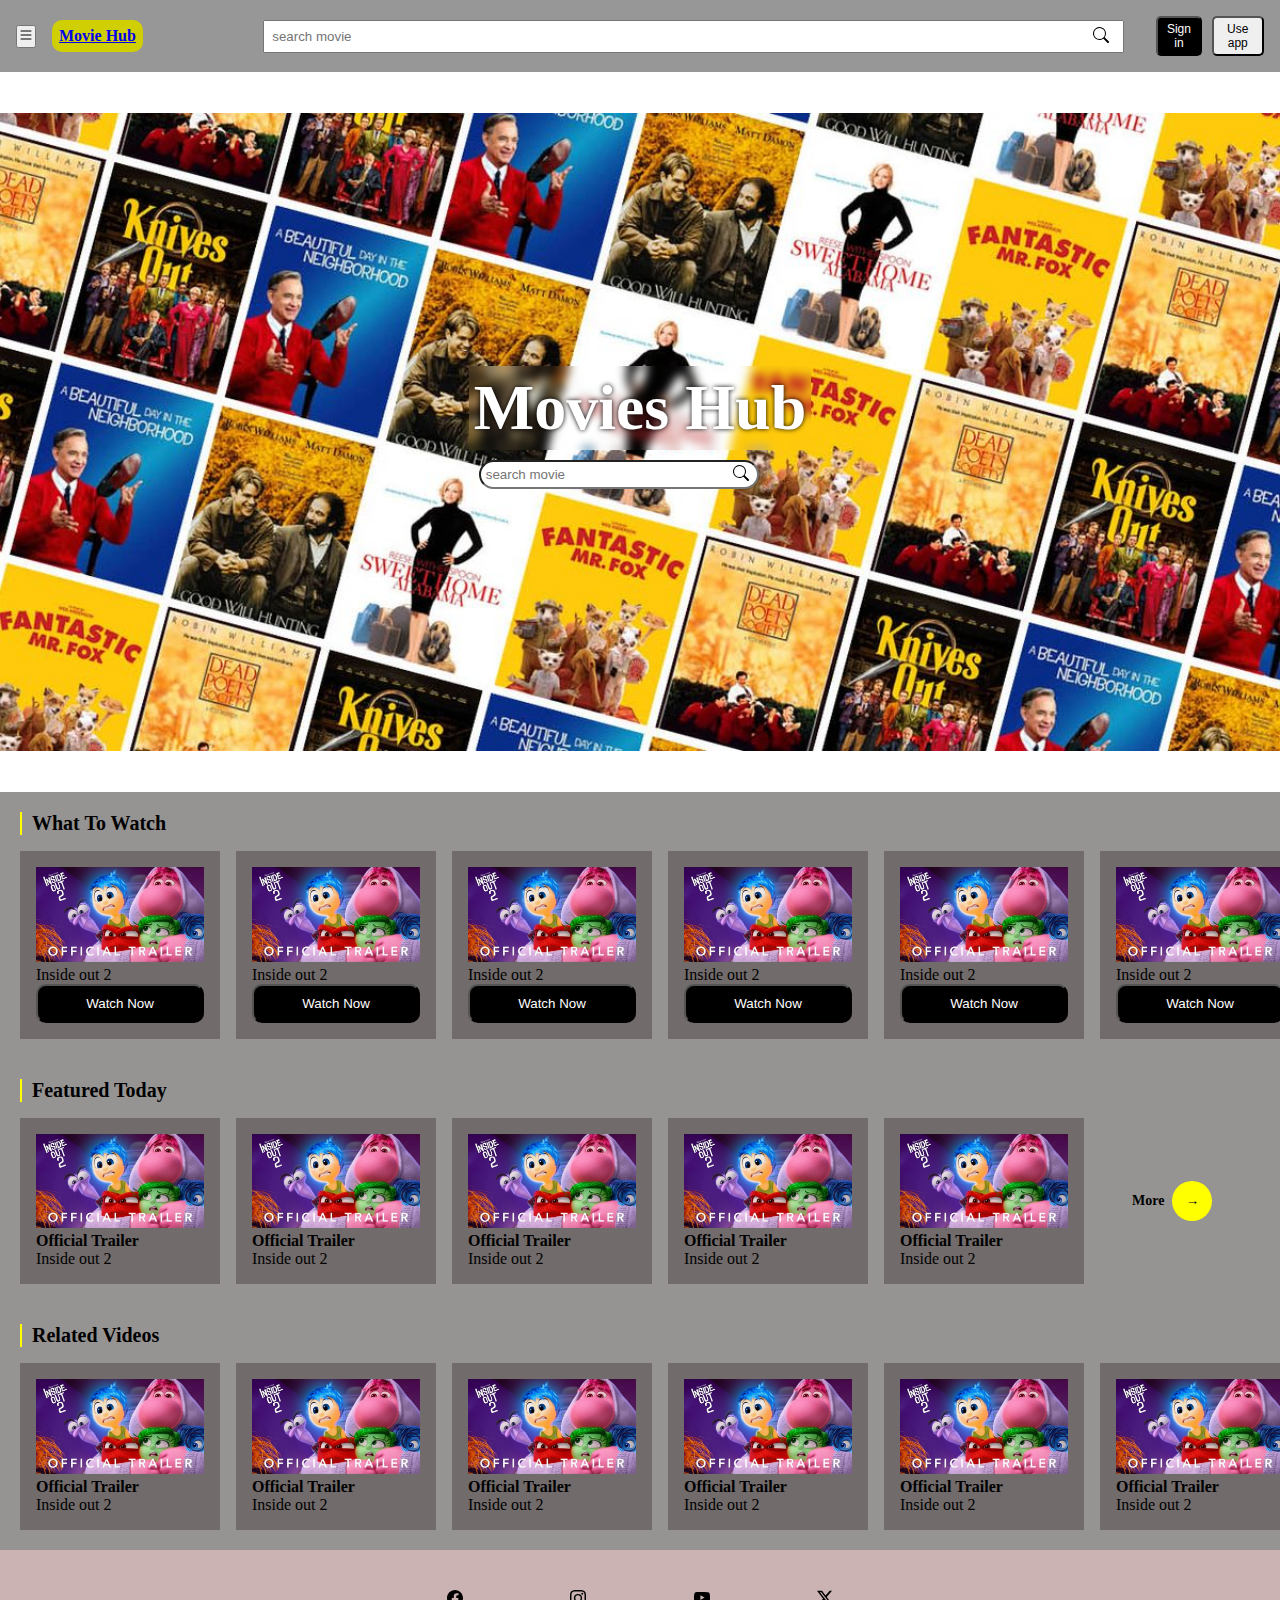
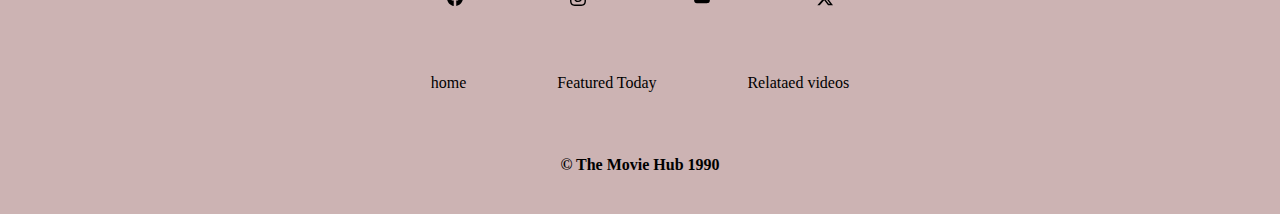
<file: index.html>
<!DOCTYPE html>
<html lang="en">
<head>
    <meta charset="UTF-8">
    <meta name="viewport" content="width=1024, initial-scale=1.0">
    <title>MOIVEHUB</title>
    <link rel="stylesheet" href="./style.css">
</head>
<body>
    <header>
        <div class="title" id="home">
        <button><svg xmlns="http://www.w3.org/2000/svg" width="16" height="16" fill="currentColor" class="bi bi-list" viewBox="0 0 16 16">
            <path fill-rule="evenodd" d="M2.5 12a.5.5 0 0 1 .5-.5h10a.5.5 0 0 1 0 1H3a.5.5 0 0 1-.5-.5m0-4a.5.5 0 0 1 .5-.5h10a.5.5 0 0 1 0 1H3a.5.5 0 0 1-.5-.5m0-4a.5.5 0 0 1 .5-.5h10a.5.5 0 0 1 0 1H3a.5.5 0 0 1-.5-.5"/>
          </svg></button>
        <h1><a href="./index.html">Movie Hub</a></h1>
          </div>
        <div class="searchbar">
            <input type="search" placeholder="search movie">
            <button class="search-button"><svg xmlns="http://www.w3.org/2000/svg" width="16" height="16" fill="currentColor" class="bi bi-search" viewBox="0 0 16 16">
                <path d="M11.742 10.344a6.5 6.5 0 1 0-1.397 1.398h-.001q.044.06.098.115l3.85 3.85a1 1 0 0 0 1.415-1.414l-3.85-3.85a1 1 0 0 0-.115-.1zM12 6.5a5.5 5.5 0 1 1-11 0 5.5 5.5 0 0 1 11 0"/>
              </svg></button>
        </div>
        <nav>
            <button style="background-color: black; color: white;" onclick="showlogin()">Sign in</button>
            <button onclick="nav()">Use app</button>
        </nav>
        <div class="login-modal-hide login-modal">
            <input type="text" placeholder="Username" id="name" value="">
            <input type="password" placeholder="Password">
            <button type="submit" onclick="onlogin()">Login</button>
            <p>Don't have account? <a href="#">register</a></p>
        </div>
    </header>


    <section id="hero" class="hero">
        <div class="container">
            <h1>Movies Hub</h1>
            <div class="searchbar">
                <input type="search" placeholder="search movie">
            <button class="search-button"><svg xmlns="http://www.w3.org/2000/svg" width="16" height="16" fill="currentColor" class="bi bi-search" viewBox="0 0 16 16">
                <path d="M11.742 10.344a6.5 6.5 0 1 0-1.397 1.398h-.001q.044.06.098.115l3.85 3.85a1 1 0 0 0 1.415-1.414l-3.85-3.85a1 1 0 0 0-.115-.1zM12 6.5a5.5 5.5 0 1 1-11 0 5.5 5.5 0 0 1 11 0"/>
              </svg></button>
            </div>
        </div>
    </section>

    <section id="what-to-watch" class="what-to-watch cardsec">
        <h2 class="sec-title">
            What To Watch
        </h2>
        <ul class="card-list">
            <li><div class="card">
                <img src="./InsideOut2.webp" alt="trailer">
                <p class="movie-title">Inside out 2</p>
                <button class="watch-now-btn"><a href="./movie1.html">Watch Now</a></button>
            </div></li>
            <li><div class="card">
                <img src="./InsideOut2.webp" alt="trailer">
                <p class="movie-title">Inside out 2</p>
                <button class="watch-now-btn"><a href="#">Watch Now</a></button>
            </div></li>
            <li><div class="card">
                <img src="./InsideOut2.webp" alt="trailer">
                <p class="movie-title">Inside out 2</p>
                <button class="watch-now-btn"><a href="#">Watch Now</a></button>
            </div></li>
            <li><div class="card">
                <img src="./InsideOut2.webp" alt="trailer">
                <p class="movie-title">Inside out 2</p>
                <button class="watch-now-btn"><a href="#">Watch Now</a></button>
            </div></li>
            <li><div class="card">
                <img src="./InsideOut2.webp" alt="trailer">
                <p class="movie-title">Inside out 2</p>
                <button class="watch-now-btn"><a href="#">Watch Now</a></button>
            </div></li>
            <li><div class="card">
                <img src="./InsideOut2.webp" alt="trailer">
                <p class="movie-title">Inside out 2</p>
                <button class="watch-now-btn"><a href="#">Watch Now</a></button>
            </div></li>
            <li class="btn">
                <h2>More</h2>
                <button>&rarr;</button>
            </li>
        </ul>
    </section>



    <section id="featured-today" class="featured-today cardsec">
        <h2 class="sec-title">
            Featured Today
        </h2>
        <ul class="card-list">
            <li><div class="card">
                <img src="./InsideOut2.webp" alt="trailer">
                <h4>Official Trailer</h4>
                <p class="movie-title">Inside out 2</p>
            </div></li>
            <li><div class="card">
                <img src="./InsideOut2.webp" alt="trailer">
                <h4>Official Trailer</h4>
                <p class="movie-title">Inside out 2</p>
            </div></li>
            <li><div class="card">
                <img src="./InsideOut2.webp" alt="trailer">
                <h4>Official Trailer</h4>
                <p class="movie-title">Inside out 2</p>
            </div></li>
            <li><div class="card">
                <img src="./InsideOut2.webp" alt="trailer">
                <h4>Official Trailer</h4>
                <p class="movie-title">Inside out 2</p>
            </div></li>
            <li><div class="card">
                <img src="./InsideOut2.webp" alt="trailer">
                <h4>Official Trailer</h4>
                <p class="movie-title">Inside out 2</p>
            </div></li>

            <li class="btn">
                <h2>More</h2>
                <button>&rarr;</button>
            </li>
        </ul>

    </section>

    <section id="related" class="related cardsec">
        <h2 class="sec-title">
            Related Videos
        </h2>
        <ul class="card-list">
            <li><div class="card">
                <img src="./InsideOut2.webp" alt="trailer">
                <h4>Official Trailer</h4>
                <p class="movie-title">Inside out 2</p>
            </div></li>
            <li><div class="card">
                <img src="./InsideOut2.webp" alt="trailer">
                <h4>Official Trailer</h4>
                <p class="movie-title">Inside out 2</p>
            </div></li>
            <li><div class="card">
                <img src="./InsideOut2.webp" alt="trailer">
                <h4>Official Trailer</h4>
                <p class="movie-title">Inside out 2</p>
            </div></li>
            <li><div class="card">
                <img src="./InsideOut2.webp" alt="trailer">
                <h4>Official Trailer</h4>
                <p class="movie-title">Inside out 2</p>
            </div></li>
            <li><div class="card">
                <img src="./InsideOut2.webp" alt="trailer">
                <h4>Official Trailer</h4>
                <p class="movie-title">Inside out 2</p>
            </div></li>
            <li><div class="card">
                <img src="./InsideOut2.webp" alt="trailer">
                <h4>Official Trailer</h4>
                <p class="movie-title">Inside out 2</p>
            </div></li>
            <li class="btn">
                <h2>More</h2>
                <button>&rarr;</button>
            </li>
        </ul>
    </section>

   

    <footer>
        <ul class="social">
            <li><a href="www.facebook.com">
                <svg xmlns="http://www.w3.org/2000/svg" width="16" height="16" fill="black" class="bi bi-facebook" viewBox="0 0 16 16">
                    <path d="M16 8.049c0-4.446-3.582-8.05-8-8.05C3.58 0-.002 3.603-.002 8.05c0 4.017 2.926 7.347 6.75 7.951v-5.625h-2.03V8.05H6.75V6.275c0-2.017 1.195-3.131 3.022-3.131.876 0 1.791.157 1.791.157v1.98h-1.009c-.993 0-1.303.621-1.303 1.258v1.51h2.218l-.354 2.326H9.25V16c3.824-.604 6.75-3.934 6.75-7.951"/>
                  </svg>
            </a></li>
            <li><a href="www.facebook.com">
                <svg xmlns="http://www.w3.org/2000/svg" width="16" height="16" fill="black" class="bi bi-instagram" viewBox="0 0 16 16">
                    <path d="M8 0C5.829 0 5.556.01 4.703.048 3.85.088 3.269.222 2.76.42a3.9 3.9 0 0 0-1.417.923A3.9 3.9 0 0 0 .42 2.76C.222 3.268.087 3.85.048 4.7.01 5.555 0 5.827 0 8.001c0 2.172.01 2.444.048 3.297.04.852.174 1.433.372 1.942.205.526.478.972.923 1.417.444.445.89.719 1.416.923.51.198 1.09.333 1.942.372C5.555 15.99 5.827 16 8 16s2.444-.01 3.298-.048c.851-.04 1.434-.174 1.943-.372a3.9 3.9 0 0 0 1.416-.923c.445-.445.718-.891.923-1.417.197-.509.332-1.09.372-1.942C15.99 10.445 16 10.173 16 8s-.01-2.445-.048-3.299c-.04-.851-.175-1.433-.372-1.941a3.9 3.9 0 0 0-.923-1.417A3.9 3.9 0 0 0 13.24.42c-.51-.198-1.092-.333-1.943-.372C10.443.01 10.172 0 7.998 0zm-.717 1.442h.718c2.136 0 2.389.007 3.232.046.78.035 1.204.166 1.486.275.373.145.64.319.92.599s.453.546.598.92c.11.281.24.705.275 1.485.039.843.047 1.096.047 3.231s-.008 2.389-.047 3.232c-.035.78-.166 1.203-.275 1.485a2.5 2.5 0 0 1-.599.919c-.28.28-.546.453-.92.598-.28.11-.704.24-1.485.276-.843.038-1.096.047-3.232.047s-2.39-.009-3.233-.047c-.78-.036-1.203-.166-1.485-.276a2.5 2.5 0 0 1-.92-.598 2.5 2.5 0 0 1-.6-.92c-.109-.281-.24-.705-.275-1.485-.038-.843-.046-1.096-.046-3.233s.008-2.388.046-3.231c.036-.78.166-1.204.276-1.486.145-.373.319-.64.599-.92s.546-.453.92-.598c.282-.11.705-.24 1.485-.276.738-.034 1.024-.044 2.515-.045zm4.988 1.328a.96.96 0 1 0 0 1.92.96.96 0 0 0 0-1.92m-4.27 1.122a4.109 4.109 0 1 0 0 8.217 4.109 4.109 0 0 0 0-8.217m0 1.441a2.667 2.667 0 1 1 0 5.334 2.667 2.667 0 0 1 0-5.334"/>
                  </svg>
            </a></li>
            <li><a href="www.facebook.com">
                <svg xmlns="http://www.w3.org/2000/svg" width="16" height="16" fill="black" class="bi bi-youtube" viewBox="0 0 16 16">
                    <path d="M8.051 1.999h.089c.822.003 4.987.033 6.11.335a2.01 2.01 0 0 1 1.415 1.42c.101.38.172.883.22 1.402l.01.104.022.26.008.104c.065.914.073 1.77.074 1.957v.075c-.001.194-.01 1.108-.082 2.06l-.008.105-.009.104c-.05.572-.124 1.14-.235 1.558a2.01 2.01 0 0 1-1.415 1.42c-1.16.312-5.569.334-6.18.335h-.142c-.309 0-1.587-.006-2.927-.052l-.17-.006-.087-.004-.171-.007-.171-.007c-1.11-.049-2.167-.128-2.654-.26a2.01 2.01 0 0 1-1.415-1.419c-.111-.417-.185-.986-.235-1.558L.09 9.82l-.008-.104A31 31 0 0 1 0 7.68v-.123c.002-.215.01-.958.064-1.778l.007-.103.003-.052.008-.104.022-.26.01-.104c.048-.519.119-1.023.22-1.402a2.01 2.01 0 0 1 1.415-1.42c.487-.13 1.544-.21 2.654-.26l.17-.007.172-.006.086-.003.171-.007A100 100 0 0 1 7.858 2zM6.4 5.209v4.818l4.157-2.408z"/>
                  </svg>
            </a></li>
            <li><a href="https://www.facebook.com/">
                <svg xmlns="http://www.w3.org/2000/svg" width="16" height="16" fill="black" class="bi bi-twitter-x" viewBox="0 0 16 16">
                    <path d="M12.6.75h2.454l-5.36 6.142L16 15.25h-4.937l-3.867-5.07-4.425 5.07H.316l5.733-6.57L0 .75h5.063l3.495 4.633L12.601.75Zm-.86 13.028h1.36L4.323 2.145H2.865z"/>
                  </svg>
            </a></li>
        </ul>

        <ul class="nav-links">
            <li><a href="#home">home</a></li>
            <li><a href="#featured-today">Featured Today</a></li>
            <li><a href="#related">Relataed videos</a></li>
        </ul>

        <h4>&copy; The Movie Hub 1990</h4>
    </footer>

    <script src="./login.js"></script>
</body>
</html>
</file>
<file: style.css>
*{
    margin: 0;
    padding: 0;
    box-sizing: border-box;
}

:root{
    scroll-behavior: smooth;
}

header{
    display: flex;
    justify-content: space-between;
    align-items: center;
    background-color: rgba(0, 0, 0, 0.407);
    padding: 16px;
}

header .title{
    width: 20%;
    display: flex;
    align-items: center;
    gap: 16px;
}

header h1{
    font-size: 16px;
    background-color: rgb(207, 207, 4);
    padding: 7px;
    border-radius: 10px;
}

header .searchbar{
    width: 80%;
    margin-inline: 32px;
    position: relative;
}

header .searchbar input{
    width: 100%;
    padding: 7px;
}
.searchbar button{
    position: absolute;
    padding: 5px;
    right: 10px;
    top: 2px;
    background:none;
    border: none;
}

header nav{
    width: 10%;
    display: flex;
    gap: 10px;
}

header nav button{
    font-size: 12px;
    padding: 4px;
    border-radius: 5px;
}



.hero{
    background-color:rgba(50, 9, 9, 0.407) ;
    background: url("./hero-back.jpg");
    background-repeat: no-repeat;
    background-size: 100%;
    background-position: center;
    display: grid;
    place-items: center;
    height: 80vh;
}

.hero h1{
    font-size: 4rem;
    color: white;
    text-shadow: 0px 0px 5px black;
    padding: 5px;
    backdrop-filter: blur(5px);
}

.hero .searchbar{
    width: 300px;
    padding: 10px;
    position: relative;
    
}

.hero .searchbar input{
    width: 100%;
    padding: 5px;
    border-radius: 15px;
}

.hero .searchbar button{
    position: absolute;
    top: 10px;
    right: 15px;
}

.cardsec{
    padding: 20px;
    background-color: rgba(92, 88, 88, 0.649);
}

.sec-title{
    font-size: 20px;
    padding-inline: 10px;
    border-left: 2px solid yellow;
    margin-bottom: 16px;
}

.card{
    width: 200px;
    padding: 16px;
    background-color: rgba(74, 63, 63, 0.474);
}

.card img{
    width: 100%;
}

.card-list{
    display: flex;
    gap: 1rem;
    list-style-type: none;
}

.cardsec ul{
    align-items: center;
}

.cardsec ul .btn{
    margin-left: 2rem;
    display: flex;
    align-items: center;
    gap: 0.5rem;
}

.cardsec ul .btn h2{
    font-size: 14px;
}

.cardsec ul .btn button{
    width: 40px;
    height: 40px;
    border-radius: 50%;
    background-color: yellow;
    border: none;
}

.what-to-watch .card button{
    width: 100%;
    background-color: black;
    border-radius: 10px;
    padding-block: 10px;
    border: noneS;
}

.what-to-watch .card button a{
    text-decoration: none;
    color: white;
}
.what-to-watch .card button:hover{
    background-color: yellow;
}
.what-to-watch .card button:hover a{
    color: black;
}


footer{
    min-width: 30vh;
    background-color: rgba(131, 68, 68, 0.407);
    padding: 40px;
    display: flex;
    flex-direction: column;
    align-items: center;
    gap: 4rem;
}

footer ul{
    width: 50%;
    list-style-type: none;
    display: flex;
    justify-content: space-evenly;
}

footer ul a{
    text-decoration: none;
    color: black;
}

footer ul a:hover{
    text-decoration: underline;
}

.login-modal-hide{
    display: none !important;
}

.login-modal{
    padding: 2rem;
    background-color: beige;
    display: flex;
    flex-direction: column;
    justify-content: space-evenly;
    align-items: center;
    position: absolute;
    top: 10vh;
    right: 2rem;
}

.login-modal input{
    padding: 0.5rem;
    background: none;
    border: none;
    border-bottom: 1px solid black;
    margin: 1rem;
}

.login-modal button{
    padding: 0.5rem;
    background-color: black;
    color: white;
    border-radius: 8px;
    margin-bottom: 1rem;
}
</file>
